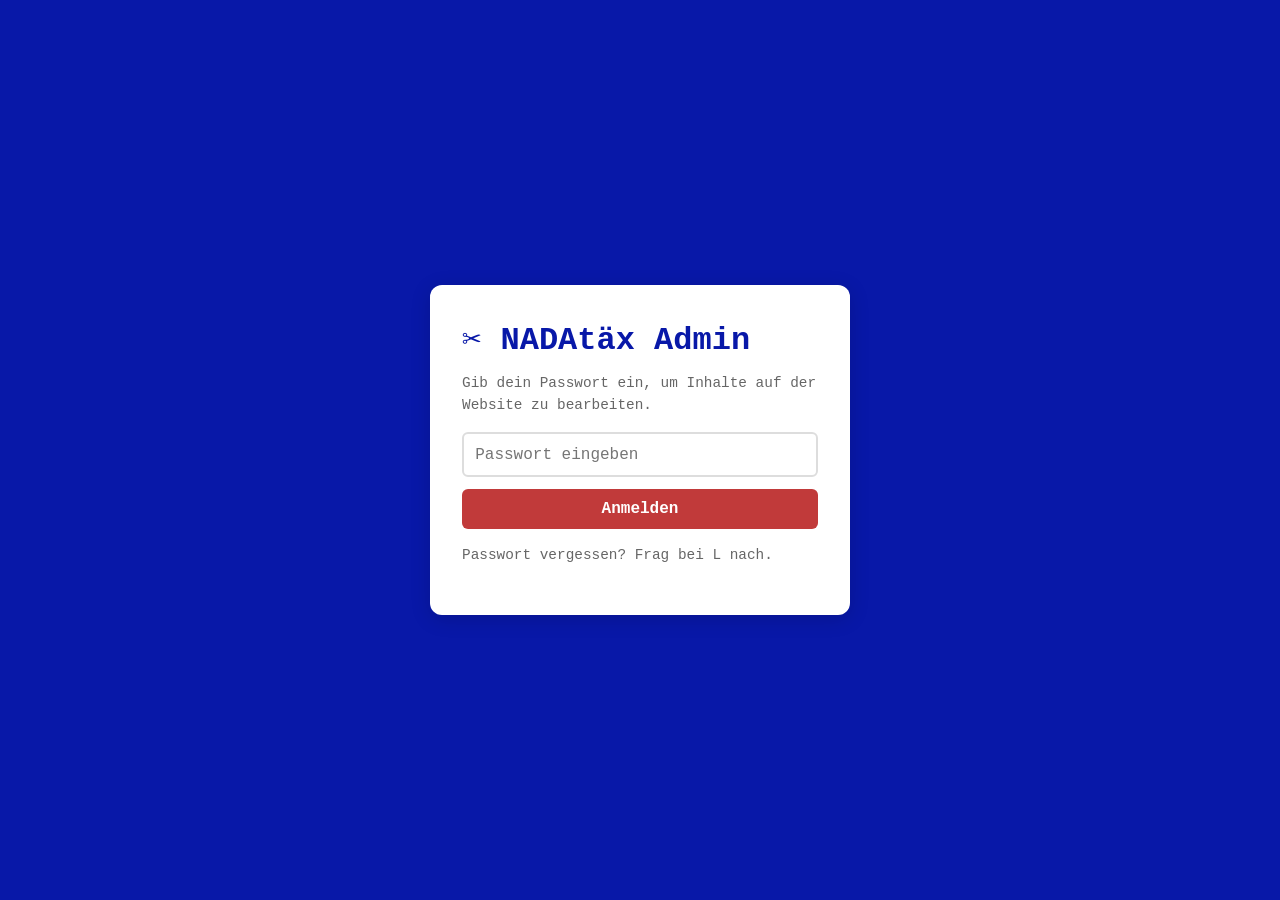
<file: admin/index.html>
<!DOCTYPE html>
<html lang="de">
<head>
  <meta charset="UTF-8">
  <meta name="viewport" content="width=device-width, initial-scale=1.0">
  <title>NADAtäx – Admin</title>
  <link rel="stylesheet" href="admin.css">
</head>
<body>

  <!-- Login screen -->
  <div id="login-screen" class="screen">
    <div class="login-box">
      <h1>✂️ NADAtäx Admin</h1>
      <p>Gib dein Passwort ein, um Inhalte auf der Website zu bearbeiten.</p>
      <input type="password" id="token-input" placeholder="Passwort eingeben">
      <button id="login-btn">Anmelden</button>
      <p id="login-error" class="error hidden"></p>
      <p class="login-hint">Passwort vergessen? Frag bei L nach.</p>
    </div>
  </div>

  <!-- Admin dashboard -->
  <div id="admin-screen" class="screen hidden">
    <header>
      <h1>✂️ NADAtäx Admin</h1>
      <div class="header-actions">
        <a href="../" class="btn-small">← Zur Website</a>
        <button id="logout-btn" class="btn-small">Abmelden</button>
      </div>
    </header>

    <nav class="admin-nav">
      <button class="tab active" data-tab="about">📝 About</button>
      <button class="tab" data-tab="faq">❓ FAQ</button>
      <button class="tab" data-tab="reviews">💬 Testimonials</button>
      <button class="tab" data-tab="designs">📸 Designs</button>
    </nav>

    <!-- About tab -->
    <div id="tab-about" class="tab-panel active">
      <h2>About-Text bearbeiten</h2>
      <p class="tab-desc">Der Text hat zwei Abschnitte: Englisch oben, dann <code>---</code> auf einer eigenen Zeile, dann Deutsch darunter.</p>
      <div id="about-editor-panel" class="editor-panel">
        <div class="editor-actions">
          <button id="save-about-btn" class="btn-primary">💾 Speichern</button>
        </div>
        <div class="editor-help">
          <details>
            <summary>Formatierungs-Hilfe</summary>
            <ul class="format-help">
              <li><code>**Text**</code> → <strong>Fetter Text</strong></li>
              <li><code>*Text*</code> → <em>Kursiver Text</em></li>
              <li><code>[Klick hier](https://...)</code> → Ein Link</li>
              <li>Eine Leerzeile = neuer Absatz</li>
              <li><code>---</code> auf einer eigenen Zeile = Trennung EN / DE</li>
            </ul>
          </details>
        </div>
        <textarea id="about-editor" rows="20" placeholder="Laden..."></textarea>
        <p id="about-status" class="status hidden"></p>
      </div>
    </div>

    <!-- FAQ tab -->
    <div id="tab-faq" class="tab-panel hidden">
      <h2>FAQ-Bilder bearbeiten</h2>
      <p class="tab-desc">Die FAQ werden als Bilder angezeigt (PNG). Es gibt je einen Satz für Englisch und Deutsch.</p>

      <h3>en</h3>
      <p class="tab-desc">Bilder in <code>static/img/faq/</code></p>
      <div id="faq-images-en" class="image-grid faq-preview"></div>
      <div class="upload-area">
        <label class="btn-primary upload-btn">
          📷 EN-Bild hochladen
          <input type="file" id="faq-upload-en" accept="image/png" hidden>
        </label>
        <p id="faq-upload-en-status" class="status hidden"></p>
      </div>

      <h3 style="margin-top:2rem">de</h3>
      <p class="tab-desc">Bilder in <code>faq/de/</code></p>
      <div id="faq-images-de" class="image-grid faq-preview"></div>
      <div class="upload-area">
        <label class="btn-primary upload-btn">
          📷 DE-Bild hochladen
          <input type="file" id="faq-upload-de" accept="image/png" hidden>
        </label>
        <p id="faq-upload-de-status" class="status hidden"></p>
      </div>
    </div>

    <!-- Testimonials tab -->
    <div id="tab-reviews" class="tab-panel hidden">
      <div class="dates-header">
        <h2>Testimonials</h2>
        <button id="add-review-btn" class="btn-primary">+ Neues Zitat</button>
      </div>
      <div id="reviews-list"></div>
      <div id="review-form" class="hidden">
        <h3 id="review-form-title">Neues Zitat</h3>
        <label>Zitat-Text <textarea id="review-text" rows="3" placeholder="z.B. die tasche ist so toll!"></textarea></label>
        <div class="form-actions">
          <button id="save-review-btn" class="btn-primary">💾 Speichern</button>
          <button id="cancel-review-btn" class="btn-small">Abbrechen</button>
        </div>
        <p id="review-status" class="status hidden"></p>
      </div>
    </div>

    <!-- Designs tab -->
    <div id="tab-designs" class="tab-panel hidden">
      <h2>Design-Fotos</h2>
      <p class="tab-desc">Fotos in Gruppen organisieren. Bilder per Drag & Drop zwischen Gruppen verschieben.</p>

      <div class="designs-toolbar">
        <div class="add-group-row">
          <input type="text" id="new-group-name" placeholder="Neue Gruppe...">
          <button id="add-group-btn" class="btn-primary">+ Gruppe</button>
        </div>
        <div class="upload-area">
          <label class="btn-primary upload-btn">
            📷 Foto hochladen
            <input type="file" id="design-image-upload" accept="image/jpeg,image/png,image/webp" hidden>
          </label>
        </div>
      </div>
      <p id="design-upload-status" class="status hidden"></p>

      <div id="designs-groups-container"></div>

      <h3 style="margin-top:2rem">Fotograf:innen verwalten</h3>
      <p class="tab-desc">Namen die in der Auswahl erscheinen.</p>
      <div id="photographer-list" class="photographer-pills"></div>
      <div class="add-photographer-row">
        <input type="text" id="new-photographer-name" placeholder="Neuer Name...">
        <button id="add-photographer-btn" class="btn-primary">+ Hinzufügen</button>
      </div>
      <p id="copyright-status" class="status hidden"></p>
    </div>

  </div>

  <script src="admin.js"></script>
</body>
</html>
</file>
<file: admin/admin.css>
/* ── NADAtäx Admin CMS styles ──────────────── */
*, *::before, *::after { box-sizing: border-box; margin: 0; padding: 0; }

:root {
  --deep-blue: #0818a8;
  --water-blue: #4A90D9;
  --cream: #F5F0E8;
  --red: #C13A3A;
  --white: #fff;
  --dark: #222;
  --gray: #f5f5f5;
  --border: #ddd;
}

body {
  font-family: 'Courier New', Courier, monospace;
  color: var(--dark);
  background: var(--cream);
  line-height: 1.5;
}

.hidden { display: none !important; }

/* ── Login ─────────────────────────────────── */
#login-screen {
  display: flex;
  align-items: center;
  justify-content: center;
  min-height: 100vh;
  background: var(--deep-blue);
}

.login-box {
  background: var(--white);
  padding: 2rem;
  border-radius: 12px;
  max-width: 420px;
  width: 90%;
  box-shadow: 0 4px 20px rgba(0,0,0,0.15);
}

.login-box h1 { margin-bottom: 0.5rem; color: var(--deep-blue); }
.login-box p { margin-bottom: 1rem; color: #666; font-size: 0.9rem; }

.login-box input {
  width: 100%;
  padding: 0.7rem;
  border: 2px solid var(--border);
  border-radius: 6px;
  font-size: 1rem;
  margin-bottom: 0.75rem;
  font-family: inherit;
}

.login-box input:focus { border-color: var(--water-blue); outline: none; }

.login-box button {
  width: 100%;
  padding: 0.7rem;
  background: var(--red);
  color: var(--white);
  border: none;
  border-radius: 6px;
  font-size: 1rem;
  font-weight: bold;
  cursor: pointer;
  font-family: inherit;
}

.login-box button:hover { background: var(--deep-blue); }
.login-hint { margin-top: 1rem; font-size: 0.8rem; color: #999; }

/* ── Admin layout ──────────────────────────── */
#admin-screen header {
  background: var(--deep-blue);
  color: var(--white);
  padding: 0.75rem 1.5rem;
  display: flex;
  align-items: center;
  justify-content: space-between;
}

#admin-screen header h1 { font-size: 1.2rem; }

.header-actions {
  display: flex;
  align-items: center;
  gap: 1rem;
  font-size: 0.85rem;
}

.header-actions a,
.header-actions .btn-small { color: var(--dark); }
.header-actions a:hover,
.header-actions .btn-small:hover { color: var(--deep-blue); }

/* ── Tabs ──────────────────────────────────── */
.admin-nav {
  display: flex;
  gap: 0;
  background: var(--white);
  border-bottom: 2px solid var(--border);
  flex-wrap: wrap;
}

.admin-nav .tab {
  padding: 0.75rem 1.25rem;
  border: none;
  background: none;
  font-size: 0.95rem;
  cursor: pointer;
  border-bottom: 3px solid transparent;
  color: #666;
  font-family: inherit;
}

.admin-nav .tab.active {
  border-bottom-color: var(--deep-blue);
  color: var(--deep-blue);
  font-weight: bold;
}

.admin-nav .tab:hover { background: var(--gray); }

.tab-panel {
  padding: 1.5rem;
  max-width: 900px;
  margin: 0 auto;
}

.tab-desc {
  font-size: 0.85rem;
  color: #888;
  margin-bottom: 1rem;
}

.tab-desc code {
  background: var(--gray);
  padding: 0.1rem 0.3rem;
  border-radius: 3px;
}

/* ── Buttons ───────────────────────────────── */
.btn-primary {
  padding: 0.5rem 1rem;
  background: var(--red);
  color: var(--white);
  border: none;
  border-radius: 6px;
  font-size: 0.9rem;
  font-weight: bold;
  cursor: pointer;
  font-family: inherit;
}

.btn-primary:hover { background: var(--deep-blue); }

.btn-small {
  padding: 0.35rem 0.75rem;
  background: var(--gray);
  color: var(--dark);
  border: 1px solid var(--border);
  border-radius: 4px;
  font-size: 0.85rem;
  cursor: pointer;
  font-family: inherit;
}

.btn-small:hover { background: var(--border); }

.btn-danger {
  padding: 0.35rem 0.75rem;
  background: var(--red);
  color: var(--white);
  border: none;
  border-radius: 4px;
  font-size: 0.85rem;
  cursor: pointer;
}

.btn-danger:hover { opacity: 0.8; }

/* ── Editor ────────────────────────────────── */
.editor-panel { margin-top: 0.5rem; }

.editor-actions {
  display: flex;
  gap: 0.5rem;
  margin-bottom: 0.75rem;
}

.editor-help {
  margin-bottom: 0.5rem;
  font-size: 0.85rem;
}

.editor-help code {
  background: var(--gray);
  padding: 0.15rem 0.35rem;
  border-radius: 3px;
  font-size: 0.8rem;
}

.format-help {
  list-style: none;
  padding: 0;
  margin: 0.5rem 0;
}

.format-help li {
  margin-bottom: 0.4rem;
}

textarea {
  width: 100%;
  padding: 1rem;
  border: 2px solid var(--border);
  border-radius: 8px;
  font-family: 'Courier New', monospace;
  font-size: 0.9rem;
  line-height: 1.6;
  resize: vertical;
}

textarea:focus { border-color: var(--water-blue); outline: none; }

/* ── Image grid ────────────────────────────── */
.image-grid {
  display: grid;
  grid-template-columns: repeat(auto-fill, minmax(120px, 1fr));
  gap: 0.75rem;
  margin: 1rem 0;
}

.image-card {
  position: relative;
  border-radius: 8px;
  overflow: hidden;
  border: 2px solid var(--border);
  aspect-ratio: 1;
}

.image-card img {
  width: 100%;
  height: 100%;
  object-fit: cover;
}

.image-card .image-name {
  position: absolute;
  bottom: 0;
  left: 0;
  right: 0;
  background: rgba(0,0,0,0.6);
  color: var(--white);
  font-size: 0.65rem;
  padding: 0.2rem 0.4rem;
  overflow: hidden;
  text-overflow: ellipsis;
  white-space: nowrap;
}

.image-card .image-delete {
  position: absolute;
  top: 4px;
  right: 4px;
  background: var(--red);
  color: white;
  border: none;
  border-radius: 50%;
  width: 22px;
  height: 22px;
  font-size: 12px;
  cursor: pointer;
  display: none;
  align-items: center;
  justify-content: center;
}

.image-card:hover .image-delete { display: flex; }

/* FAQ preview — tall info-graphic images, show full */
.faq-preview {
  grid-template-columns: repeat(auto-fill, minmax(180px, 1fr));
}

.faq-preview .image-card {
  aspect-ratio: auto;
}

.faq-preview .image-card img {
  height: auto;
  object-fit: contain;
}

.upload-area { margin: 0; }

.upload-btn {
  display: inline-block;
  cursor: pointer;
}

/* ── Reviews list ──────────────────────────── */
.dates-header {
  display: flex;
  align-items: center;
  justify-content: space-between;
  margin-bottom: 1rem;
}

#reviews-list {
  display: flex;
  flex-direction: column;
  gap: 0.5rem;
  margin-bottom: 1rem;
}

.review-card {
  background: var(--white);
  border: 1px solid var(--border);
  border-left: 4px solid var(--water-blue);
  border-radius: 8px;
  padding: 1rem;
  display: flex;
  align-items: center;
  justify-content: space-between;
  gap: 1rem;
}

.review-card .review-text {
  flex: 1;
  font-style: italic;
  color: #555;
}

.review-card-actions {
  display: flex;
  gap: 0.5rem;
  flex-shrink: 0;
}

/* ── Designs toolbar ────────────────────────── */
.designs-toolbar {
  display: flex;
  gap: 1rem;
  align-items: center;
  flex-wrap: wrap;
  margin-bottom: 1rem;
}

.add-group-row {
  display: flex;
  gap: 0.5rem;
  align-items: center;
}

.add-group-row input {
  padding: 0.45rem 0.6rem;
  border: 1px solid var(--border);
  border-radius: 4px;
  font-family: inherit;
  font-size: 0.9rem;
  width: 160px;
}

/* ── Design groups ─────────────────────────── */
.design-group {
  margin-bottom: 1.5rem;
  border: 2px solid var(--border);
  border-radius: 10px;
  overflow: hidden;
  background: var(--white);
}

.group-header {
  display: flex;
  align-items: center;
  justify-content: space-between;
  padding: 0.6rem 1rem;
  background: var(--gray);
  border-bottom: 1px solid var(--border);
}

.group-header h3 {
  font-size: 0.95rem;
  color: var(--deep-blue);
  margin: 0;
}

.group-count {
  font-weight: normal;
  color: #999;
  font-size: 0.85rem;
}

.group-actions {
  display: flex;
  gap: 0.35rem;
}

.group-dropzone {
  min-height: 80px;
  padding: 0.75rem;
  transition: background 0.2s;
}

.group-dropzone.drag-over {
  background: rgba(74, 144, 217, 0.1);
  outline: 2px dashed var(--water-blue);
  outline-offset: -4px;
}

.drop-hint {
  color: #ccc;
  font-size: 0.85rem;
  text-align: center;
  padding: 1.5rem;
  pointer-events: none;
}

/* Drag styles */
.design-card[draggable] {
  cursor: grab;
}

.design-card[draggable]:active {
  cursor: grabbing;
}

.design-card.dragging {
  opacity: 0.4;
  transform: scale(0.95);
}

/* ── Copyright on design cards ─────────────── */
.copyright-bar {
  position: absolute;
  bottom: 20px;
  left: 0;
  right: 0;
  display: flex;
  align-items: center;
  background: rgba(0,0,0,0.7);
  padding: 0.25rem 0.4rem;
  gap: 0.3rem;
}

.copyright-label {
  color: var(--white);
  font-size: 0.8rem;
  font-weight: bold;
  flex-shrink: 0;
  opacity: 0.9;
}

.copyright-select {
  flex: 1;
  padding: 0.15rem 0.3rem;
  border: 1px solid rgba(255,255,255,0.4);
  border-radius: 3px;
  background: rgba(255,255,255,0.15);
  color: var(--white);
  font-size: 0.75rem;
  font-family: inherit;
  cursor: pointer;
}

.copyright-select:focus { outline: 1px solid var(--water-blue); }

.copyright-select option {
  background: var(--white);
  color: var(--dark);
  font-size: 0.85rem;
}

/* Photographer pills */
.photographer-pills {
  display: flex;
  flex-wrap: wrap;
  gap: 0.5rem;
  margin: 0.75rem 0;
}

.photographer-pill {
  display: inline-flex;
  align-items: center;
  gap: 0.3rem;
  background: var(--white);
  border: 1px solid var(--border);
  border-radius: 20px;
  padding: 0.3rem 0.6rem 0.3rem 0.8rem;
  font-size: 0.85rem;
}

.pill-remove {
  background: none;
  border: none;
  color: var(--red);
  font-size: 1rem;
  cursor: pointer;
  line-height: 1;
  padding: 0 0.15rem;
}

.pill-remove:hover { opacity: 0.7; }

.add-photographer-row {
  display: flex;
  gap: 0.5rem;
  align-items: center;
  margin-top: 0.5rem;
}

.add-photographer-row input {
  flex: 1;
  padding: 0.45rem 0.6rem;
  border: 1px solid var(--border);
  border-radius: 4px;
  font-family: inherit;
  font-size: 0.9rem;
}

/* ── Forms ─────────────────────────────────── */
#review-form {
  background: var(--white);
  border: 2px solid var(--water-blue);
  border-radius: 8px;
  padding: 1.5rem;
  margin-top: 1rem;
}

#review-form h3 {
  margin-bottom: 1rem;
  color: var(--deep-blue);
}

#review-form label {
  display: block;
  margin-bottom: 0.75rem;
  font-size: 0.9rem;
  font-weight: bold;
  color: #555;
}

#review-form input, #review-form textarea {
  display: block;
  width: 100%;
  margin-top: 0.25rem;
  padding: 0.5rem;
  border: 1px solid var(--border);
  border-radius: 4px;
  font-size: 0.9rem;
  font-family: inherit;
}

.form-actions {
  display: flex;
  gap: 0.5rem;
  margin-top: 1rem;
}

/* ── Status messages ───────────────────────── */
.status {
  margin-top: 0.75rem;
  padding: 0.5rem 0.75rem;
  border-radius: 6px;
  font-size: 0.9rem;
}

.status.success { background: #e8f5e9; color: #2e7d32; }
.status.error, .error { color: var(--red); }
.status.error { background: #fce4ec; }

/* ── Responsive ────────────────────────────── */
@media (max-width: 600px) {
  .tab-panel { padding: 1rem; }
  .admin-nav .tab { padding: 0.6rem 0.8rem; font-size: 0.85rem; }
  .image-grid { grid-template-columns: repeat(auto-fill, minmax(90px, 1fr)); }
}
</file>
